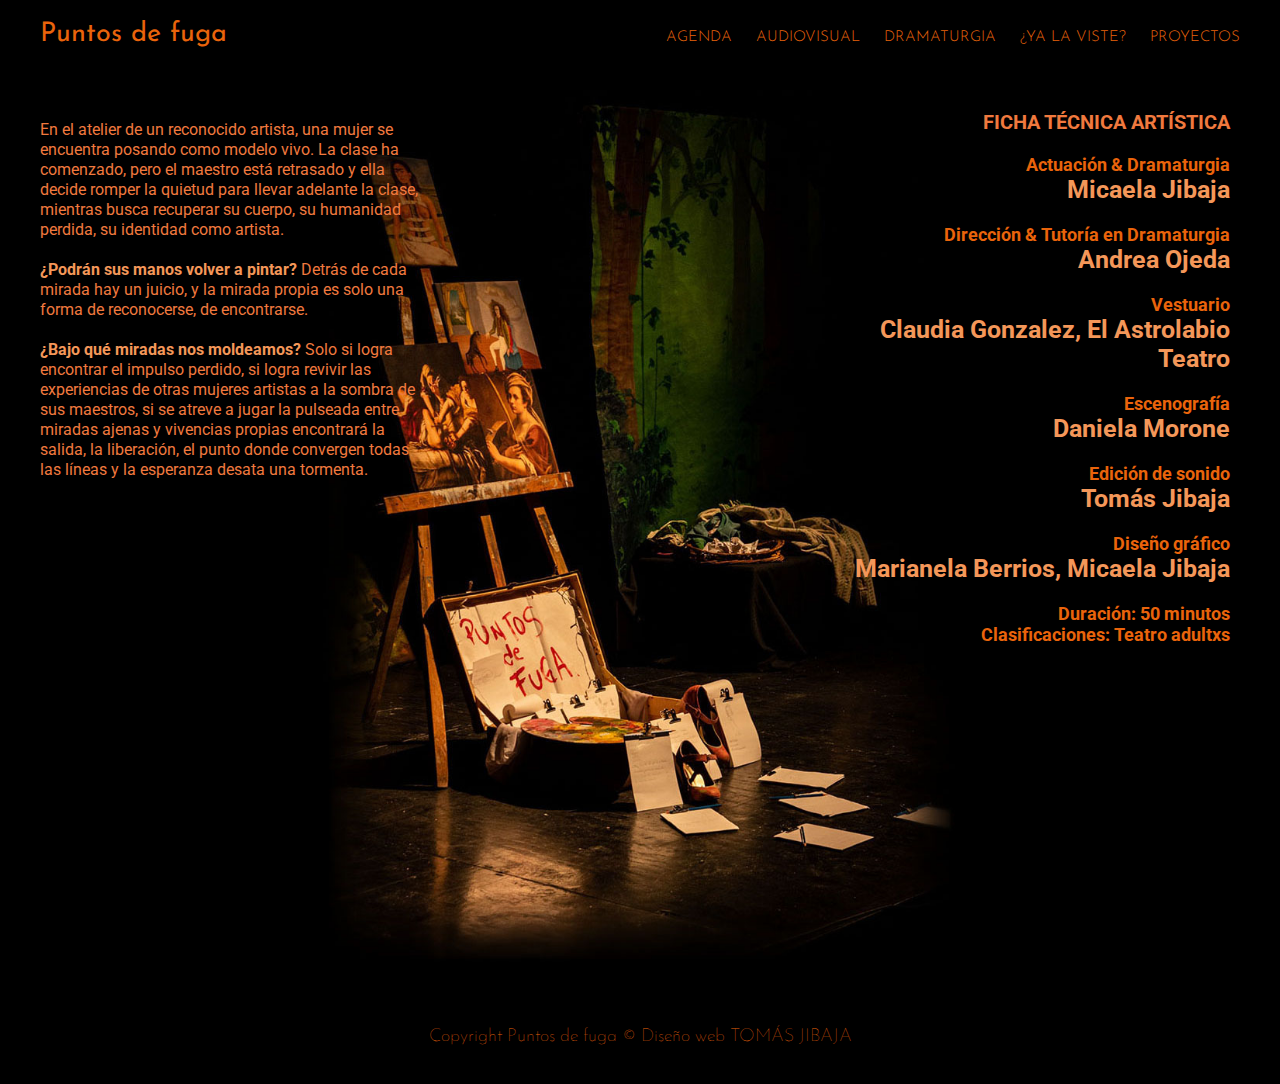
<file: index.html>
<!DOCTYPE html>
<html lang="en">
<head>
    <meta charset="UTF-8">
    <meta http-equiv="X-UA-Compatible" content="IE=edge">
    <meta name="viewport" content="width=device-width, initial-scale=1.0">
    <link rel="stylesheet" href="estilos.css">
    <link rel="stylesheet" href="https://cdnjs.cloudflare.com/ajax/libs/font-awesome/4.7.0/css/font-awesome.min.css">
    <link rel="preconnect" href="https://fonts.googleapis.com">
    <link rel="preconnect" href="https://fonts.gstatic.com" crossorigin>
    <link href="https://fonts.googleapis.com/css2?family=Josefin+Sans:wght@200;300;400;500;600;700&family=Roboto:wght@100;300;400;500;700;900&display=swap" rel="stylesheet">  
    <title>Puntos de fuga</title>
</head>
<body>
    <header>
        <nav>
            <a class="logo" href="index.html">Puntos de fuga</a>
            <input type="checkbox" id="check">
            <label for="check" class="checkbtn">
                <i class="fa fa-bars"></i>
            </label>
            <ul>
                <li><a href="agenda.html">AGENDA</a></li>
                <li><a href="audiovisual.html">AUDIOVISUAL</a></li>
                <li><a href="dramaturgia.html">DRAMATURGIA</a></li>
                <li><a href="referencias.html">¿YA LA VISTE?</a></li>
                <li><a href="proyectos.html">PROYECTOS</a></li>
            </ul>
        </nav>
    </header>

    <div class="main">
        <div class="placa"></div>
        <div class="contsinopsis">
            <p>En el atelier de un reconocido artista, una mujer se encuentra posando como modelo vivo. La clase ha comenzado, pero el maestro está retrasado y ella decide romper la quietud para llevar adelante la clase, mientras busca recuperar su cuerpo, su humanidad perdida, su identidad como artista.</p>
            <p><span><b>¿Podrán sus manos volver a pintar?</b></span> Detrás de cada mirada hay un juicio, y la mirada propia es solo una forma de reconocerse, de encontrarse. </p>
            <p><span><b>¿Bajo qué miradas nos moldeamos?</b></span> Solo si logra encontrar el impulso perdido, si logra revivir las experiencias de otras mujeres artistas a la sombra de sus maestros, si se atreve a jugar la pulseada entre miradas ajenas y vivencias propias encontrará la salida, la liberación, el punto donde convergen todas las líneas y la esperanza desata una tormenta.</p>
        </div>
    
        <div class="fichatecnica">
            <h1>FICHA TÉCNICA ARTÍSTICA</h1>
            <h3>Actuación & Dramaturgia</h3>
            <h2>Micaela Jibaja</h2>
            <h3>Dirección & Tutoría en Dramaturgia</h3>
            <h2>Andrea Ojeda</h2>
            <h3>Vestuario</h3>
            <h2>Claudia Gonzalez, El Astrolabio Teatro</h2>
            <h3>Escenografía</h3>
            <h2>Daniela Morone</h2>
            <h3>Edición de sonido</h3>
            <h2>Tomás Jibaja</h2>
            <h3>Diseño gráfico</h3>
            <h2>Marianela Berrios, Micaela Jibaja</h2>
            <h3>Duración: 50 minutos</h3>
            <h3>Clasificaciones: Teatro adultxs</h3>
        </div>
    </div>

    <footer class="index-footer">
        <p>Copyright Puntos de fuga &copy; <span>Diseño web TOMÁS JIBAJA</span></p>
    </footer>
</body>
</html>
</file>
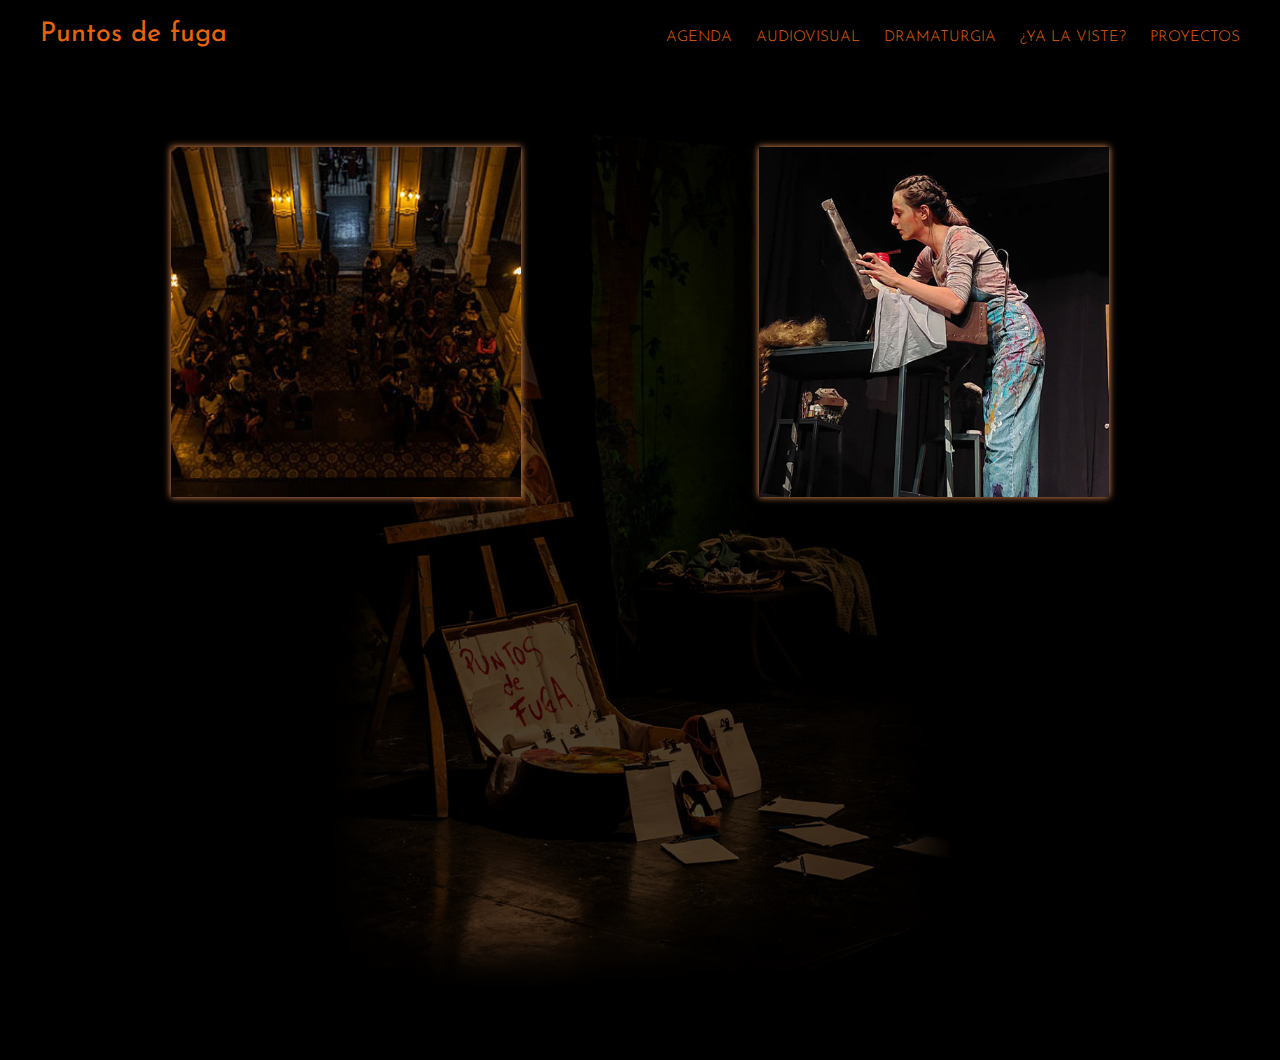
<file: audiovisual.html>
<!DOCTYPE html>
<html lang="en">
<head>
    <meta charset="UTF-8">
    <meta http-equiv="X-UA-Compatible" content="IE=edge">
    <meta name="viewport" content="width=device-width, initial-scale=1.0">
    <link rel="stylesheet" href="estilos.css">
    <link rel="stylesheet" href="https://cdnjs.cloudflare.com/ajax/libs/font-awesome/4.7.0/css/font-awesome.min.css">
    <link rel="preconnect" href="https://fonts.googleapis.com">
    <link rel="preconnect" href="https://fonts.gstatic.com" crossorigin>
    <link href="https://fonts.googleapis.com/css2?family=Josefin+Sans:wght@200;300;400;500;600;700&family=Roboto:wght@100;300;400;500;700;900&display=swap" rel="stylesheet">  
    <title>Puntos de fuga</title>
</head>
<body>
    <header>
        <nav>
            <a class="logo" href="index.html">Puntos de fuga</a>
            <input type="checkbox" id="check">
            <label for="check" class="checkbtn">
                <i class="fa fa-bars"></i>
            </label>
            <ul>
                <li><a href="agenda.html">AGENDA</a></li>
                <li><a href="audiovisual.html">AUDIOVISUAL</a></li>
                <li><a href="dramaturgia.html">DRAMATURGIA</a></li>
                <li><a href="referencias.html">¿YA LA VISTE?</a></li>
                <li><a href="proyectos.html">PROYECTOS</a></li>
            </ul>
        </nav>
    </header>

    <div class="main">
        <div class="opacitor"></div>
        <div class="audiovisual">
            <div class="grid-container">
                <div class="funcion">
                    <img src="img/casacult1.jpg" alt="puntos de fuga casa de la cultura quilmes">
                    <div class="folio"></div>
                    <h1>Casa de la Cultura Quilmes</h1>
                    <a href="funciones/casadelacultura.html">
                        <img src="img/casacult1.jpg" alt="puntos de fuga casa de la cultura quilmes" id="funciontop">
                    </a>
                </div>
                <div class="funcion">
                    <img src="img/eltaller1.jpg" alt="puntos de fuga teatro el taller berazategui">
                    <div class="folio"></div>
                    <h1>Teatro El Taller</h1>
                    <a href="funciones/eltaller.html">
                        <img src="img/eltaller1.jpg" alt="puntos de fuga teatro el taller berazategui" id="funciontop">
                    </a>
                </div>
            </div>
        </div>
    </div>
    
</body>
</html>
</file>
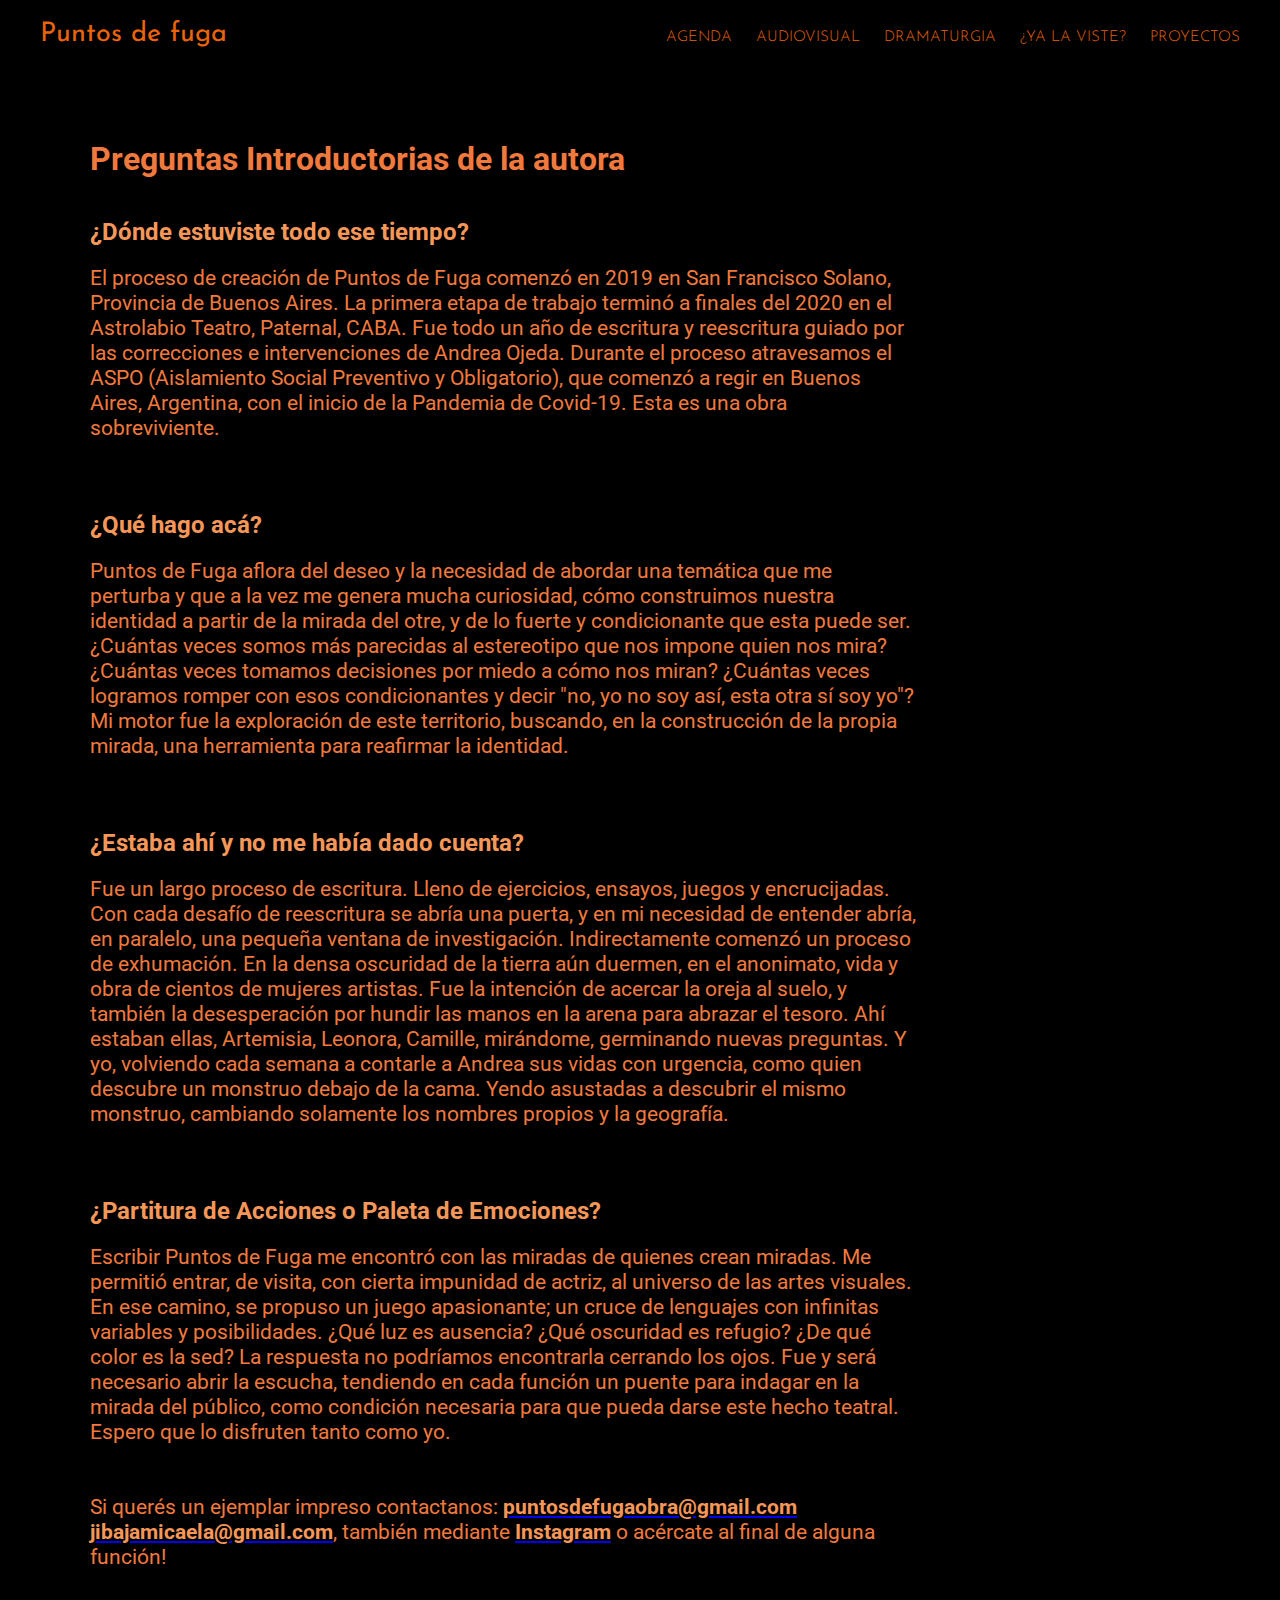
<file: dramaturgia.html>
<!DOCTYPE html>
<html lang="en">
<head>
    <meta charset="UTF-8">
    <meta http-equiv="X-UA-Compatible" content="IE=edge">
    <meta name="viewport" content="width=device-width, initial-scale=1.0">
    <link rel="stylesheet" href="estilos.css">
    <link rel="stylesheet" href="https://cdnjs.cloudflare.com/ajax/libs/font-awesome/4.7.0/css/font-awesome.min.css">
    <link rel="preconnect" href="https://fonts.googleapis.com">
    <link rel="preconnect" href="https://fonts.gstatic.com" crossorigin>
    <link href="https://fonts.googleapis.com/css2?family=Josefin+Sans:wght@200;300;400;500;600;700&family=Roboto:wght@100;300;400;500;700;900&display=swap" rel="stylesheet">  
    <title>Puntos de fuga</title>
</head>
<body>
    <header>
        <nav>
            <a class="logo" href="index.html">Puntos de fuga</a>
            <input type="checkbox" id="check">
            <label for="check" class="checkbtn">
                <i class="fa fa-bars"></i>
            </label>
            <ul>
                <li><a href="agenda.html">AGENDA</a></li>
                <li><a href="audiovisual.html">AUDIOVISUAL</a></li>
                <li><a href="dramaturgia.html">DRAMATURGIA</a></li>
                <li><a href="referencias.html">¿YA LA VISTE?</a></li>
                <li><a href="proyectos.html">PROYECTOS</a></li>
            </ul>
        </nav>
    </header>

    <div class="main-dramaturgia">
        <div class="opacitor"></div>
        <div class="opacitor"></div>
        <div class="placa"></div>
        <div class="dramaturgia">
            <h1>Preguntas Introductorias de la autora</h1>
            <h2>¿Dónde estuviste todo ese tiempo?</h2>
            <p>El proceso de creación de Puntos de Fuga comenzó en 2019 en San Francisco Solano, Provincia de Buenos Aires. La primera etapa de trabajo terminó  a finales del 2020 en el Astrolabio Teatro, Paternal, CABA. Fue todo un año de escritura y reescritura guiado por las correcciones e intervenciones de Andrea Ojeda. Durante el proceso atravesamos el ASPO (Aislamiento Social Preventivo y Obligatorio), que comenzó a regir en Buenos Aires, Argentina, con el inicio de la Pandemia de Covid-19. Esta es una obra sobreviviente.</p>
            <h2>¿Qué hago acá?</h2>
            <p>Puntos de Fuga aflora del deseo y la necesidad de abordar una temática que me perturba y que a la vez me genera mucha curiosidad, cómo construimos nuestra identidad a partir de la mirada del otre, y de lo fuerte y condicionante que esta puede ser. ¿Cuántas veces somos más parecidas al estereotipo que nos impone quien nos mira? ¿Cuántas veces tomamos decisiones por miedo a cómo nos miran? ¿Cuántas veces logramos romper con esos condicionantes y decir "no, yo no soy así, esta otra sí soy yo"? Mi motor fue la exploración de este territorio, buscando, en la construcción de la propia mirada, una herramienta para reafirmar la identidad.</p>
            <h2>¿Estaba ahí y no me había dado cuenta?</h2>
            <p>Fue un largo proceso de escritura. Lleno de ejercicios, ensayos, juegos y encrucijadas. Con cada desafío de reescritura se abría una puerta, y en mi necesidad de entender abría, en paralelo, una pequeña ventana de investigación. Indirectamente comenzó un proceso de exhumación. En la densa oscuridad de la tierra aún duermen, en el anonimato, vida y obra de cientos de mujeres artistas. Fue la intención de acercar la oreja al suelo, y también la desesperación por hundir las manos en la arena para abrazar el tesoro. 
                Ahí estaban ellas, Artemisia, Leonora, Camille, mirándome, germinando nuevas preguntas. Y yo, volviendo cada semana a contarle a Andrea sus vidas con urgencia, como quien descubre un monstruo debajo de la cama. Yendo asustadas a descubrir el mismo monstruo, cambiando solamente los nombres propios y la geografía.</p>
            <h2>¿Partitura de Acciones o Paleta de Emociones? </h2>
            <p>Escribir Puntos de Fuga me encontró con las miradas de quienes crean miradas. Me permitió entrar, de visita, con cierta impunidad de actriz, al universo de las artes visuales. En ese camino, se propuso un juego apasionante; un cruce de lenguajes con infinitas variables y posibilidades. ¿Qué luz es ausencia? ¿Qué oscuridad es refugio? ¿De qué color es la sed? 
                La respuesta no podríamos encontrarla cerrando los ojos. Fue y será necesario abrir la escucha, tendiendo en cada función un puente para indagar en la mirada del público, como condición necesaria para que pueda darse este hecho teatral. Espero que lo disfruten tanto como yo.</p>
            <p>Si querés un ejemplar impreso contactanos: <a href="mailto:puntosdefugaobra@gmail.com" target="_blank"><b class="pedidos">puntosdefugaobra@gmail.com</b></a>  <a href="mailto:jibajamicaela@gmail.com" target="_blank"><b class="pedidos">jibajamicaela@gmail.com</b></a>, también mediante <a href="https://www.instagram.com/puntos.defuga/" target="_blank"><b class="pedidos">Instagram</b></a>
                o acércate al final de alguna función!</p>
        </div>
    </div>


</body>
</html>
</file>
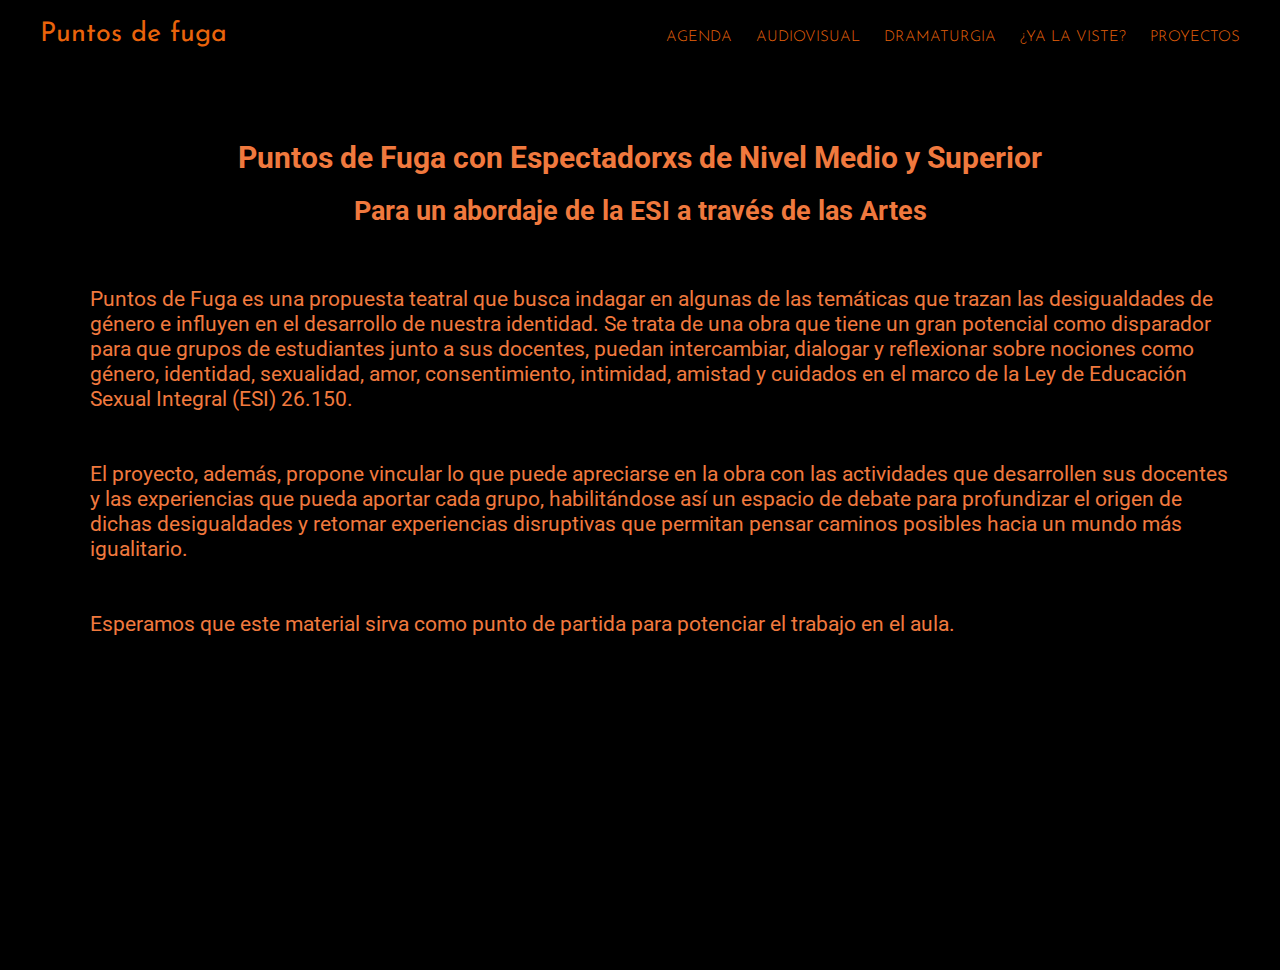
<file: proyectos.html>
<!DOCTYPE html>
<html lang="en">
<head>
    <meta charset="UTF-8">
    <meta http-equiv="X-UA-Compatible" content="IE=edge">
    <meta name="viewport" content="width=device-width, initial-scale=1.0">
    <link rel="stylesheet" href="estilos.css">
    <link rel="stylesheet" href="https://cdnjs.cloudflare.com/ajax/libs/font-awesome/4.7.0/css/font-awesome.min.css">
    <link rel="preconnect" href="https://fonts.googleapis.com">
    <link rel="preconnect" href="https://fonts.gstatic.com" crossorigin>
    <link href="https://fonts.googleapis.com/css2?family=Josefin+Sans:wght@200;300;400;500;600;700&family=Roboto:wght@100;300;400;500;700;900&display=swap" rel="stylesheet">  
    <title>Puntos de fuga</title>
</head>
<body>
    <header>
        <nav>
            <a class="logo" href="index.html">Puntos de fuga</a>
            <input type="checkbox" id="check">
            <label for="check" class="checkbtn">
                <i class="fa fa-bars"></i>
            </label>
            <ul>
                <li><a href="agenda.html">AGENDA</a></li>
                <li><a href="audiovisual.html">AUDIOVISUAL</a></li>
                <li><a href="dramaturgia.html">DRAMATURGIA</a></li>
                <li><a href="referencias.html">¿YA LA VISTE?</a></li>
                <li><a href="proyectos.html">PROYECTOS</a></li>
            </ul>
        </nav>
    </header>

    <div class="proyectos">
        <div class="placa"></div>
        <h1 class="h-escuela">Puntos de Fuga con Espectadorxs de Nivel Medio y Superior</h1>
        <h2 class="h2-escuela">Para un abordaje de la ESI a través de las Artes</h2>
        <p>Puntos de Fuga es una propuesta teatral que busca indagar en algunas de las temáticas que trazan las desigualdades de género e influyen en el desarrollo de nuestra identidad. Se trata de una obra que tiene un gran potencial como disparador para que grupos de estudiantes junto a sus docentes, puedan intercambiar, dialogar y reflexionar sobre nociones como género, identidad, sexualidad, amor, consentimiento, intimidad, amistad y cuidados en el marco de la Ley de Educación Sexual Integral (ESI) 26.150.</p> 
        <p>El proyecto, además, propone vincular lo que puede apreciarse en la obra con las actividades que desarrollen sus docentes y las experiencias que pueda aportar cada grupo, habilitándose así un espacio de debate para profundizar el origen de dichas desigualdades y retomar experiencias disruptivas que permitan pensar caminos posibles hacia un mundo más igualitario. </p>
        <p>Esperamos que este material sirva como punto de partida para potenciar el trabajo en el aula.</p>
    </div>
</body>
</html>
</file>
<file: estilos.css>
* {
    margin: 0;
    padding: 0;
    box-sizing: border-box;
}

:root {
    --color-bkg: #000;
    --color-nav: rgba(0, 0, 0, .8);
    --color-links: rgb(234, 100, 11);
    --color-texto1: rgb(240, 121, 62);
    --color-texto2: rgb(244, 151, 89);
    --color-folio: rgb(249, 200, 168);
}

body {
    background-color: var(--color-bkg);
    overflow-x: hidden;
    overflow-y: scroll;
    font-family: 'Roboto', sans-serif;
    min-height: 100vh;
}

header {
    width: 100%;
    height: 50px;
    padding: 10px;
    background-color: var(--color-nav);
    box-sizing: content-box;
}

ul {
    position: absolute;
    display: inline-block;
    list-style: none;
    right: 30px;
    box-sizing: content-box;
}

ul li {
    display: inline-block;
    margin: 20px 10px;
    line-height: 15px;
    font-family: 'Josefin Sans', sans-serif;
    font-weight: 300;
}

ul li a {
    text-decoration: none;
    font-size: 15px;
    color: var(--color-links);
    transition: all .1s linear;
}

ul li a:hover {
    color: white;
}

.logo {
    position: relative;
    color: var(--color-links);
    font-size: 27px;
    line-height: 50px;
    font-family: 'Josefin Sans', sans-serif;
    text-decoration: none;
    left: 30px;
}

.checkbtn {
    font-size: 30px;
    color: var(--color-links);
    float: right;
    line-height: 40px;
    margin-right: 30px;
    cursor: pointer;
    display: none;
}

#check {
    display: none;
}

.opacitor {
    height: 110vh;
    width: 100%;
    position: absolute;
    top: 70px;
    background-color: #000;
    opacity: .7;
}

/* =========ESTILO INICIO========== */

.main {
    height: 100vh;
    background-image: url(img/fondolienzo.jpg);
    background-repeat: no-repeat;
    background-position: center;
    background-size: auto 100vh;
}

.placa {
    height: 100vh;
    width: 100%;
    position: absolute;
    top: 70px;
    background-color: #000;
    opacity: 0;
    transition: opacity .5s linear;
}

.contsinopsis {
    position: relative;
    width: 36%;
    top: 30px;
    line-height: 20px;
}

.contsinopsis p {
    color: var(--color-texto1);
    position: relative;
    margin: 20px 40px;
    font-size: 16px;
}

.contsinopsis p span {
    color: var(--color-texto2);
    transition: text-shadow .3s linear;
}

.contsinopsis p span:hover {
    text-shadow: 0px 0px 5px var(--color-texto2);
    cursor: help;
}

.fichatecnica {
    position: absolute;
    width: 400px;
    top: 110px;
    right: 50px;
    text-align: right;
}

.fichatecnica h1 {
    color: var(--color-texto1);
    font-size: 20px;
    margin-bottom: 20px;
}

.fichatecnica h2 {
    color: var(--color-texto2);
    font-size: 25px;
    margin-bottom: 20px;
    transition: text-shadow .3s linear;
}

.fichatecnica h2:hover {
    text-shadow: 0px 5px 20px;
}

.fichatecnica h3 {
    color: var(--color-links);
    font-size: 18px;
}

/* =========ESTILO INICIO========== */

/* =========ESTILO AGENDA========== */

.agenda {
    position: relative;
    text-align: left;
    padding: 20px 40px;
}

.agenda h1 {
    color: var(--color-texto1);
    margin-bottom: 20px;
    text-align: center;
}

.agenda h2 {
    color: var(--color-texto2);
    text-align: center;
    margin-bottom: 40px;
}

.agenda img {
    display: block;
    margin-left: auto;
    margin-right: auto;
}

/* =========ESTILO AGENDA========== */

/* =========ESTILO AUDIOVISUAL========== */

.audiovisual {
    margin: 0;
    position: relative;
    height: 100%;
}

.audiovisual > .grid-container {
    display: grid;
    padding: 27px;
    max-width: 1200px;
    margin: 50px auto;
    gap: 30px;
    grid-template-columns: repeat(auto-fit, minmax(350px, 1fr));
    grid-auto-rows: 350px;
    grid-auto-flow: dense;
}

.funcion {
    position: relative;
    width: 350px;
    height: 350px;
    margin: 0 auto;
    box-shadow: 0px 0px 7px var(--color-texto2);
}

.audiovisual img {
    position: absolute;
    width: 350px;
}

.folio {
    position: absolute;
    width: 350px;
    height: 350px;
    background-color: var(--color-folio);
    opacity: .2;
}

.audiovisual h1 {
    position: absolute;
    color: var(--color-links);
    font-size: 36px;
    margin: 140px 0;
    width: 350px;
    text-align: center;
    text-shadow: 0px 0px 5px #000;
}

#funciontop {
    position: absolute;
    width: 350px;
    transition: opacity .5s linear;
}

#funciontop:hover {
    opacity: 0;
}

/* GALERIAS */

.volver {
    text-decoration: none;
    font-size: 50px;
    color: var(--color-links);
    
}

.galeria-grid {
    display: grid;
    padding: 10px;
    max-width: 1200px;
    margin: 0 auto;
    gap: 18px;
    grid-template-columns: repeat(auto-fit, minmax(300px, 1fr));
    grid-auto-rows: 300px;
    grid-auto-flow: dense;
}

.miniatura-h {
    grid-column: span 2;
}

.miniatura-v {
    grid-row: span 2;
}

.miniatura-big {
    grid-column: span 2;
    grid-row: span 2;
}

#titulo-funcion {
    color: var(--color-texto1);
    font-size: 27px;
    margin: 27px;
    width: 100%;
    text-align: center;
}

.galeria-grid div a img {
    width: 100%;
    height: 100%;
    object-fit: cover;
    border: solid 1px var(--color-texto2);
    transition: opacity .3s linear;
}

.galeria-grid div a img:hover {
    opacity: 0.5;
    border-color: var(--color-links);
}



/* =========ESTILO AUDIOVISUAL========== */

/* =========ESTILO DRAMATURGIA========== */

.dramaturgia {
    position: relative;
    text-align: left;
    padding: 50px;
}

.dramaturgia h1 {
    color: var(--color-texto1);
    margin: 20px 40px;
}

.dramaturgia h2 {
    color: var(--color-texto2);
    margin: 20px 40px;
    padding-top: 20px;
    transition: text-shadow .2s linear;
}

.dramaturgia p {
    color: var(--color-texto1);
    position: relative;
    margin: 20px 40px;
    font-size: 21px;
    line-height: 25px;
    width: 70%;
    padding-bottom: 30px;
}

.dramaturgia h2:hover {
    text-shadow: 0px 0px 15px var(--color-texto2);
    cursor: help;
}

.ejemplar {
    text-align: center;
}

.pedidos {
    color: var(--color-texto2);
    text-decoration: none;
    font-size: 21px;
}

/* =========ESTILO DRAMATURGIA========== */

/* =========ESTILO REFERENCIAS========== */

.referencias {
    position: relative;
    text-align: left;
    padding: 50px;
}

.referencias img {
    display: block;
    width: 50vw;
    margin: 50px auto 10px;
    border: solid 1px var(--color-texto1);
}

.referencias p {
    width: 100%;
    text-align: center;
    color: var(--color-texto1);
    text-shadow: 0px 1px 3px #000, 0px -1px 3px #000, 1px 0px 3px #000, -1px 0px 3px #000;
    margin-bottom: 45px;
}

.referencias h1 {
    color: var(--color-texto1);
    margin-bottom: 20px;
}

.referencias h2 {
    color: var(--color-texto2);
    margin: 15px;
    margin-bottom: 50px;
    width: 100%;
    text-align: center;
}



/* =========ESTILO REFERENCIAS========== */



/* =========ESTILO PROYECTOS========== */

.h-escuela {
    color: var(--color-texto1);
    margin: 20px 40px;
    font-size: 30px;
    text-align: center;
    padding-top: 50px;
}

.h2-escuela {
    color: var(--color-texto1);
    font-size: 27px;
    text-align: center;
    padding-bottom: 40px;
}

.proyectos p {
    color: var(--color-texto1);
    position: relative;
    margin: 20px 40px;
    font-size: 21px;
    line-height: 25px;
    padding-bottom: 30px;
    padding-left: 50px;
}

/* =========ESTILO PROYECTOS========== */




footer {
    position: relative;
    width: 100%;
    margin-top: 27px;
    margin-bottom: 27px;
    padding: 10px;
}

footer p {
    text-align: center;
    color: var(--color-links);
    font-family: 'Josefin Sans', sans-serif;
    font-size: 18px;
    font-weight: 100;
    line-height: 20px;
    text-shadow: 0px 1px 3px #000, 0px -1px 3px #000, 1px 0px 3px #000, -1px 0px 3px #000;
}


@media (max-width: 1200px) {
    .contsinopsis {
        position: relative;
        width: 500px;
        top: 30px;
    }

    .placa {
        opacity: 0.7;
    }
}

@media (max-width: 1000px) {

    body {
        background-size: auto 1200px;
        background-position: 10% 0%;
    }

    ul {
        text-align: right;
        width: 200px;
        display: block;
        visibility: visible; 
        right: 100%;
        top: 60px;
        background-color: var(--color-nav);
        transition: all .5s;       
        z-index: 1;
    }

    ul li {
        margin: 10px 15px;
    }

    #check:checked ~ ul {
        right: 0;
    }

    .contsinopsis {
        position: relative;
        width: 400px;
        top: 30px;
    }

    .fichatecnica {
        position: absolute;
        width: 400px;
        right: 50px;
        text-align: right;
        padding-bottom: 200px;
    }

    footer p {
        font-size: 12px;
    }

    .index-footer p {
        visibility: hidden;
    }

    .checkbtn {
        display: block;
    }

    /* SOLO AUDIOVISUAL */

    

    /* SOLO AUDIOVISUAL */

    /* SOLO GALERIAS */
    .volver {
        font-size: 30px;
    }
    /* SOLO GALERIAS */
    

}

@media (max-width: 768px) {
    .contsinopsis {
        width: 90%;
    }

    .fichatecnica {
        position: relative;
        text-align: left;
        top: 70px;
        left: 40px;
    }

    .fichatecnica h2 {
        font-size: 20px;
    }

    /* SOLO GALERIAS */
    .miniatura-big {
        grid-column: span 1;
        grid-row: span 1;
    }

    .miniatura-v {
        grid-row: span 1;
    }

    .miniatura-h {
        grid-column: span 1;
    }

    /* SOLO GALERIAS */
}
</file>
